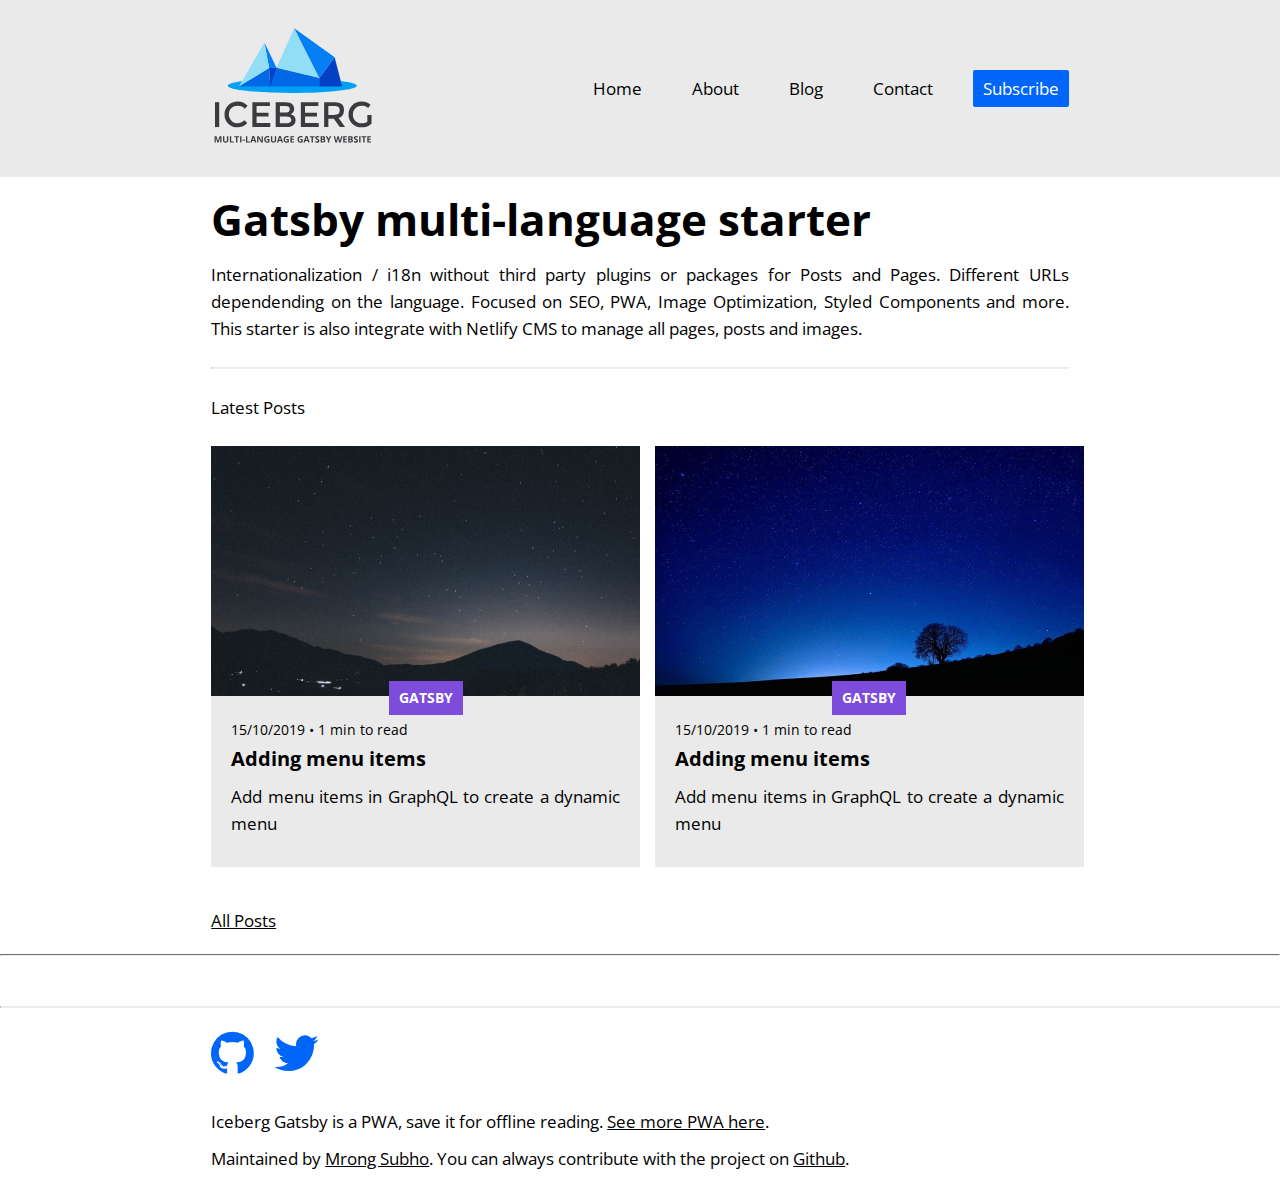
<file: index.html>
<!DOCTYPE html>
<html lang="en">
<head>

    <meta charset="UTF-8">
    <meta http-equiv="X-UA-Compatible" content="IE=edge">
    <meta name="viewport" content="width=device-width, initial-scale=1.0">
    <title>A Blog Site for practice!</title>
    <link rel="preconnect" href="https://fonts.gstatic.com">
    <link rel="stylesheet" href="css/reset.css">
    <link rel="stylesheet" href="css/style.css">

    <link href="https://fonts.googleapis.com/css2?family=Open+Sans:ital,wght@0,300;0,400;0,600;0,700;0,800;1,300;1,400;1,600;1,700;1,800&display=swap" 
    rel="stylesheet">

    <link rel="stylesheet" href="https://cdnjs.cloudflare.com/ajax/libs/font-awesome/4.7.0/css/font-awesome.min.css" 
    integrity="sha512-SfTiTlX6kk+qitfevl/7LibUOeJWlt9rbyDn92a1DqWOw9vWG2MFoays0sgObmWazO5BQPiFucnnEAjpAB+/Sw==" 
    crossorigin="anonymous" />


</head>



<body>
    <!-- Navbar -->
    <nav>
        <div class="container nav-container">
            <div class="brand-logo">
               <a href="index.html" >
                   <img src="images/logo.svg" alt="logo">
               </a>
            </div>

            <div class="nav-item">
                <ul>
                    <li>
                        <a href="index.html">Home</a>
                    </li>
                    <li>
                        <a href="about.html">About</a>
                    </li>
                    <li>
                        <a href="blog.html">Blog</a>
                    </li>
                    <li>
                        <a href="contact.html">Contact</a>
                    </li>
                    <li class="button"> <a href="newsletter.html">Subscribe</a> </li>
                </ul>
            </div>
        </div>
    </nav>

        <!--Main Contents  -->
    <main class = "container">
        <h1>Gatsby multi-language starter</h1>
        <p>Internationalization / i18n without third party plugins or packages for Posts and Pages. Different URLs dependending on the 
            language. Focused on SEO, PWA, Image Optimization, Styled Components and more. This starter is also integrate with Netlify 
            CMS to manage all pages, posts and images.</p>
            <hr class = "h1" />
        <p class="link">Latest Posts</p>
        
            <div class="blog-card-container">
                <a href="blogItem.html">
                    <div class="blog-card">
                        <div class="blog-img-container">
                            <img src="./images/sampleImage1.png" alt="IMG1">
                        </div>
                        <div class="blog-type-container">
                            <div class="blog-type">
                                Gatsby
                            </div>
                        </div>
                        <div class="blog-info">
                            <h5>
                                15/10/2019 • 1 min to read
                            </h5>
                            <h3>
                                Adding menu items
                            </h3>
                            <p>
                                Add menu items in GraphQL to create a dynamic menu
                            </p>
                        </div>
                    </div>
                </a>
                <a href="blogItem.html">
                    <div class="blog-card">
                        <div class="blog-img-container">
                            <img src="./images/sampleImage2.png" alt="IMG2">
                        </div>
                        <div class="blog-type-container">
                            <div class="blog-type">
                                Gatsby
                            </div>
                        </div>
                        <div class="blog-info">
                            <h5>
                                15/10/2019 • 1 min to read
                            </h5>
                            <h3>
                                Adding menu items
                            </h3>
                            <p>
                                Add menu items in GraphQL to create a dynamic menu
                            </p>
                        </div>
                    </div>
                </a>
            </div>
            

        <p class="link"> <a href="blog.html">All Posts</a></p> 

        </main>

    <hr class = "h3" />
    <!--Footer -->

    <hr class = "h2" />

    <footer class = "container"> 
         <div class="icons">
            
            <span>
                <i class="fa fa-github" aria-hidden="true"></i>
            </span>
     
            <a href="#">
                <span>
                    <i class="fa fa-twitter" aria-hidden="true"></i>
                </span>
            </a>
         </div>
         <p>Iceberg Gatsby is a PWA, save it for offline reading. <a href="#">See more PWA here</a>.</p>
        
         <p>Maintained by <a href="http://facebook.com/MRONG.subho">Mrong Subho</a>. You can always contribute with the project on 
            <a href="https://github.com/mrongSubho/WEBBOST-Project-blog1">Github</a>.</p>

    </footer>

</body>
</html>
</file>
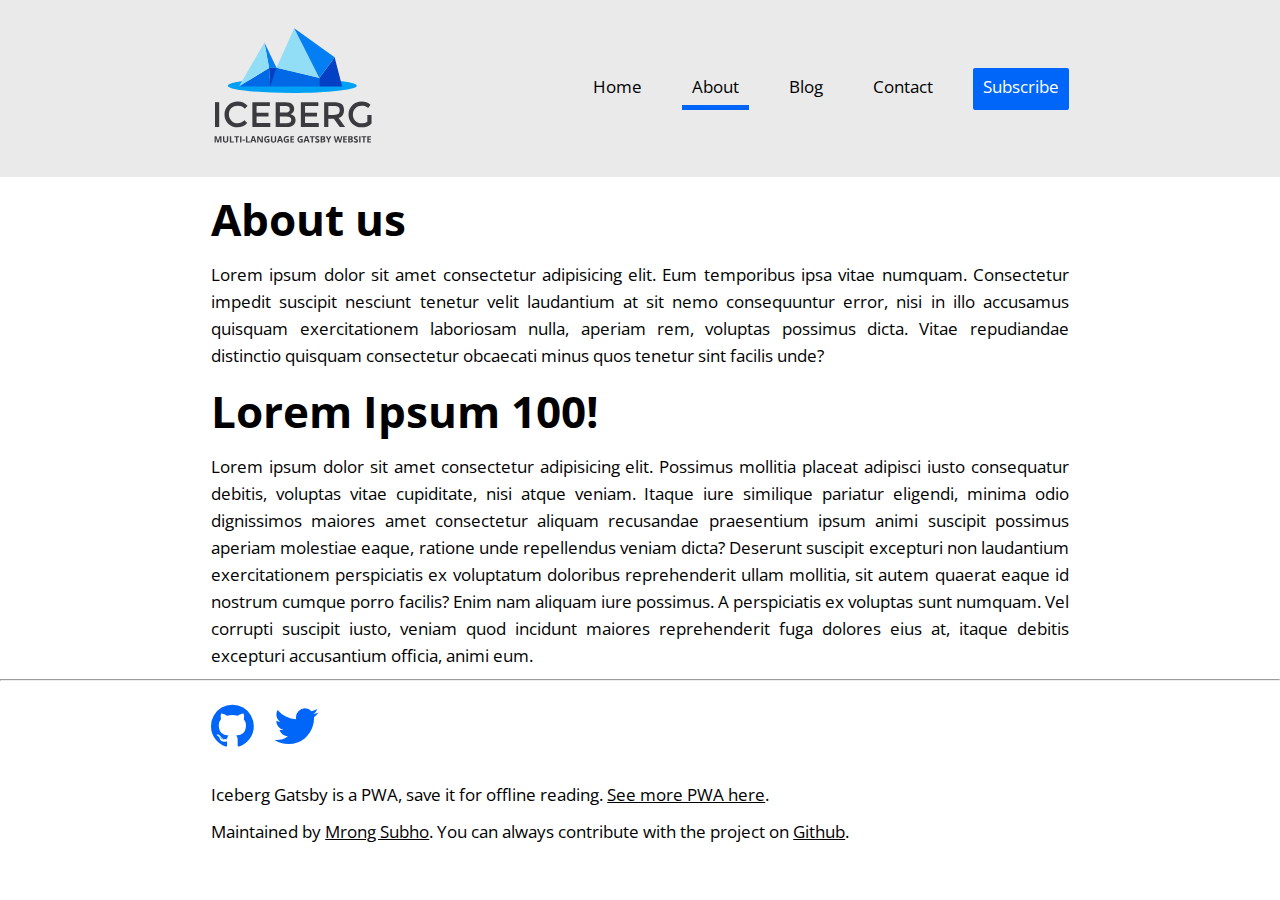
<file: about.html>
<!DOCTYPE html>
<html lang="en">
<head>

    <meta charset="UTF-8">
    <meta http-equiv="X-UA-Compatible" content="IE=edge">
    <meta name="viewport" content="width=device-width, initial-scale=1.0">
    <title>A Blog Site for practice!</title>
    <link rel="preconnect" href="https://fonts.gstatic.com">
    <link rel="stylesheet" href="css/reset.css">
    <link rel="stylesheet" href="css/style.css">

    <link href="https://fonts.googleapis.com/css2?family=Open+Sans:ital,wght@0,300;0,400;0,600;0,700;0,800;1,300;1,400;1,600;1,700;1,800&display=swap" 
    rel="stylesheet">

    <link rel="stylesheet" href="https://cdnjs.cloudflare.com/ajax/libs/font-awesome/4.7.0/css/font-awesome.min.css" 
    integrity="sha512-SfTiTlX6kk+qitfevl/7LibUOeJWlt9rbyDn92a1DqWOw9vWG2MFoays0sgObmWazO5BQPiFucnnEAjpAB+/Sw==" 
    crossorigin="anonymous" />


</head>



<body>
    <nav>
        <div class="container nav-container">
            <div class="brand-logo">
               <a href="index.html" >
                   <img src="images/logo.svg" alt="logo">
               </a>
            </div>

            <div class="nav-item">
                <ul>
                    <li>
                        <a href="index.html">Home</a>
                    </li>
                    <li class="active">
                        <a href="about.html">About</a>
                    </li>
                    <li>
                        <a href="blog.html">Blog</a>
                    </li>
                    <li>
                        <a href="contact.html">Contact</a>
                    </li>
                    <li class="button"> <a href="newsletter.html">Subscribe</a> </li>
                </ul>
            </div>
        </div>
    </nav>


    <main class = container>
        <h1>About us</h1>
        <p>Lorem ipsum dolor sit amet consectetur adipisicing elit. Eum temporibus ipsa vitae numquam. Consectetur impedit suscipit 
            nesciunt tenetur velit laudantium at sit nemo consequuntur error, nisi in illo accusamus quisquam exercitationem laboriosam 
            nulla, aperiam rem, voluptas possimus dicta. Vitae repudiandae distinctio quisquam consectetur obcaecati minus quos tenetur 
            sint facilis unde?</p>

        <h1>Lorem Ipsum 100!</h1>
        <p>Lorem ipsum dolor sit amet consectetur adipisicing elit. Possimus mollitia placeat adipisci iusto consequatur debitis, voluptas 
            vitae cupiditate, nisi atque veniam. Itaque iure similique pariatur eligendi, minima odio dignissimos maiores amet consectetur 
            aliquam recusandae praesentium ipsum animi suscipit possimus aperiam molestiae eaque, ratione unde repellendus veniam dicta? 
            Deserunt suscipit excepturi non laudantium exercitationem perspiciatis ex voluptatum doloribus reprehenderit ullam mollitia, 
            sit autem quaerat eaque id nostrum cumque porro facilis? Enim nam aliquam iure possimus. A perspiciatis ex voluptas sunt numquam. 
            Vel corrupti suscipit iusto, veniam quod incidunt maiores reprehenderit fuga dolores eius at, itaque debitis excepturi accusantium officia, animi eum.</p>


    </main>


    <!-- Main Footer -->

    <hr class = footer />

    <footer class = container> 
         <div class="icons">
            
            <span>
                <i class="fa fa-github" aria-hidden="true"></i>
            </span>
     
            <a href="#">
                <span>
                    <i class="fa fa-twitter" aria-hidden="true"></i>
                </span>
            </a>
         </div>
         <p>Iceberg Gatsby is a PWA, save it for offline reading. <a href="#">See more PWA here</a>.</p>
     
         <p>Maintained by <a href="http://facebook.com/MRONG.subho">Mrong Subho</a>. You can always contribute with the project on 
            <a href="https://github.com/mrongSubho/WEBBOST-Project-blog1">Github</a>.</p>

    </footer>

</body>
</html>
</file>
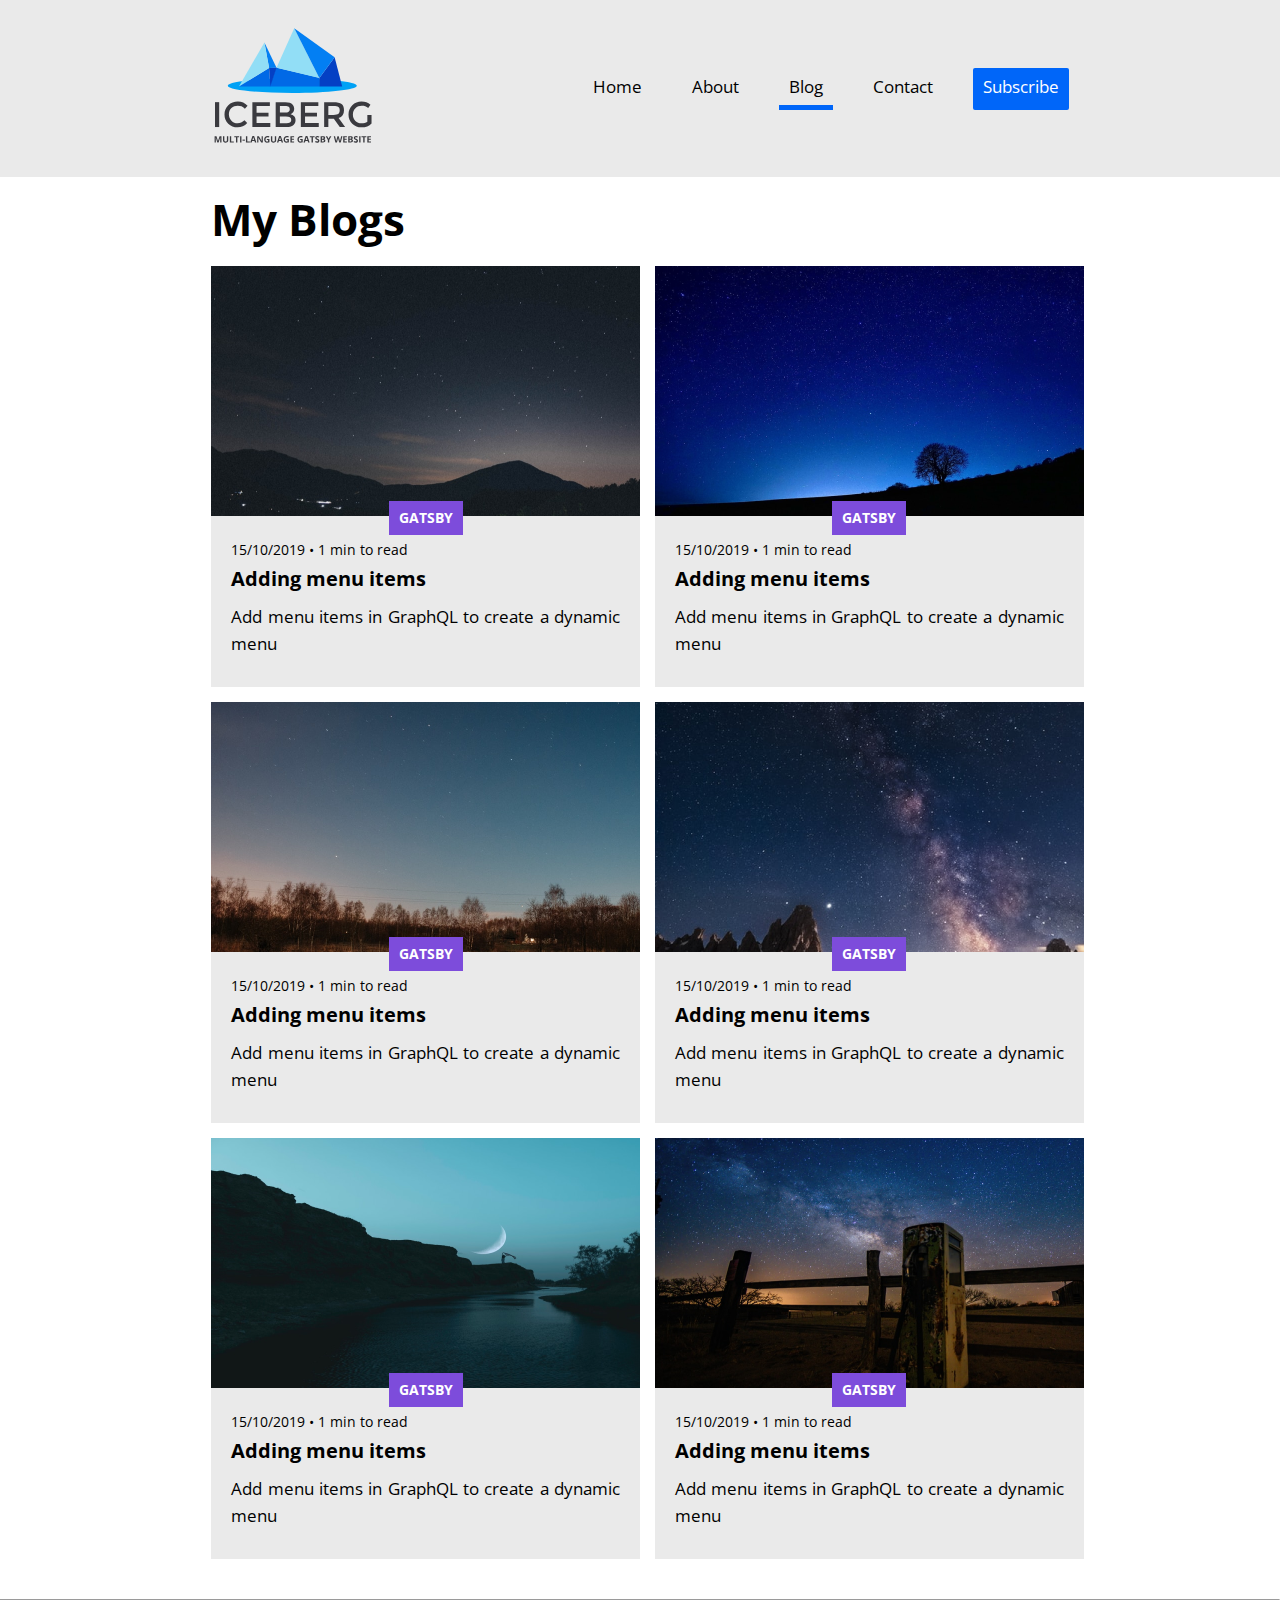
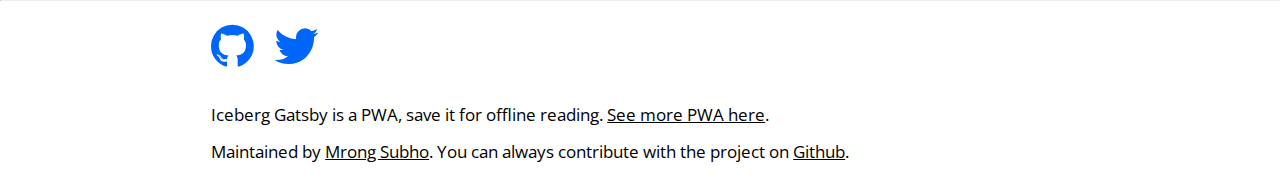
<file: blog.html>
<!DOCTYPE html>
<html lang="en">
<head>

    <meta charset="UTF-8">
    <meta http-equiv="X-UA-Compatible" content="IE=edge">
    <meta name="viewport" content="width=device-width, initial-scale=1.0">
    <title>A Blog Site for practice!</title>
    <link rel="preconnect" href="https://fonts.gstatic.com">
    <link rel="stylesheet" href="css/reset.css">
    <link rel="stylesheet" href="css/style.css">

    <link href="https://fonts.googleapis.com/css2?family=Open+Sans:ital,wght@0,300;0,400;0,600;0,700;0,800;1,300;1,400;1,600;1,700;1,800&display=swap" 
    rel="stylesheet">

    <link rel="stylesheet" href="https://cdnjs.cloudflare.com/ajax/libs/font-awesome/4.7.0/css/font-awesome.min.css" 
    integrity="sha512-SfTiTlX6kk+qitfevl/7LibUOeJWlt9rbyDn92a1DqWOw9vWG2MFoays0sgObmWazO5BQPiFucnnEAjpAB+/Sw==" 
    crossorigin="anonymous" />


</head>



<body>
    <nav>
        <div class="container nav-container">
            <div class="brand-logo">
               <a href="index.html" >
                   <img src="images/logo.svg" alt="logo">
               </a>
            </div>

            <div class="nav-item">
                <ul>
                    <li>
                        <a href="index.html">Home</a>
                    </li>
                    <li>
                        <a href="about.html">About</a>
                    </li>
                    <li class="active">
                        <a href="blog.html">Blog</a>
                    </li>
                    <li>
                        <a href="contact.html">Contact</a>
                    </li>
                    <li class="button"> <a href="newsletter.html">Subscribe</a> </li>
                </ul>
            </div>
        </div>
    </nav>


    <main class = container>
        <h1>My Blogs</h1>

        <div class="blog-card-container">
            <a href="blogItem.html">
                <div class="blog-card">
                    <div class="blog-img-container">
                        <img src="./images/sampleImage1.png" alt="IMG1">
                    </div>
                    <div class="blog-type-container">
                        <div class="blog-type">
                            Gatsby
                        </div>
                    </div>
                    <div class="blog-info">
                        <h5>
                            15/10/2019 • 1 min to read
                        </h5>
                        <h3>
                            Adding menu items
                        </h3>
                        <p>
                            Add menu items in GraphQL to create a dynamic menu
                        </p>
                    </div>
                </div>
            </a>
            <a href="blogItem.html">
                <div class="blog-card">
                    <div class="blog-img-container">
                        <img src="./images/sampleImage2.png" alt="IMG2">
                    </div>
                    <div class="blog-type-container">
                        <div class="blog-type">
                            Gatsby
                        </div>
                    </div>
                    <div class="blog-info">
                        <h5>
                            15/10/2019 • 1 min to read
                        </h5>
                        <h3>
                            Adding menu items
                        </h3>
                        <p>
                            Add menu items in GraphQL to create a dynamic menu
                        </p>
                    </div>
                </div>
            </a>
            <a href="blogItem.html">
                <div class="blog-card">
                    <div class="blog-img-container">
                        <img src="./images/sampleImage3.png" alt="IMG3">
                    </div>
                    <div class="blog-type-container">
                        <div class="blog-type">
                            Gatsby
                        </div>
                    </div>
                    <div class="blog-info">
                        <h5>
                            15/10/2019 • 1 min to read
                        </h5>
                        <h3>
                            Adding menu items
                        </h3>
                        <p>
                            Add menu items in GraphQL to create a dynamic menu
                        </p>
                    </div>
                </div>
            </a>
            <a href="blogItem.html">
                <div class="blog-card">
                    <div class="blog-img-container">
                        <img src="./images/sampleImage4.png" alt="IMG4">
                    </div>
                    <div class="blog-type-container">
                        <div class="blog-type">
                            Gatsby
                        </div>
                    </div>
                    <div class="blog-info">
                        <h5>
                            15/10/2019 • 1 min to read
                        </h5>
                        <h3>
                            Adding menu items
                        </h3>
                        <p>
                            Add menu items in GraphQL to create a dynamic menu
                        </p>
                    </div>
                </div>
            </a>
            <a href="blogItem.html">
                <div class="blog-card">
                    <div class="blog-img-container">
                        <img src="./images/sampleImage5.png" alt="IMG5">
                    </div>
                    <div class="blog-type-container">
                        <div class="blog-type">
                            Gatsby
                        </div>
                    </div>
                    <div class="blog-info">
                        <h5>
                            15/10/2019 • 1 min to read
                        </h5>
                        <h3>
                            Adding menu items
                        </h3>
                        <p>
                            Add menu items in GraphQL to create a dynamic menu
                        </p>
                    </div>
                </div>
            </a>
            <a href="blogItem.html">
                <div class="blog-card">
                    <div class="blog-img-container">
                        <img src="./images/sampleImage6.png" alt="IMG6">
                    </div>
                    <div class="blog-type-container">
                        <div class="blog-type">
                            Gatsby
                        </div>
                    </div>
                    <div class="blog-info">
                        <h5>
                            15/10/2019 • 1 min to read
                        </h5>
                        <h3>
                            Adding menu items
                        </h3>
                        <p>
                            Add menu items in GraphQL to create a dynamic menu
                        </p>
                    </div>
                </div>
            </a>
        </div>
    </main>


    <!-- Main Footer -->

    <hr class = footer />

    <footer class = container> 
         <div class="icons">
            
            <span>
                <i class="fa fa-github" aria-hidden="true"></i>
            </span>
     
            <a href="#">
                <span>
                    <i class="fa fa-twitter" aria-hidden="true"></i>
                </span>
            </a>
         </div>
         <p>Iceberg Gatsby is a PWA, save it for offline reading. <a href="#">See more PWA here</a>.</p>

         <p>Maintained by <a href="http://facebook.com/MRONG.subho">Mrong Subho</a>. You can always contribute with the project on 
            <a href="https://github.com/mrongSubho/WEBBOST-Project-blog1">Github</a>.</p>

    </footer>

</body>
</html>
</file>
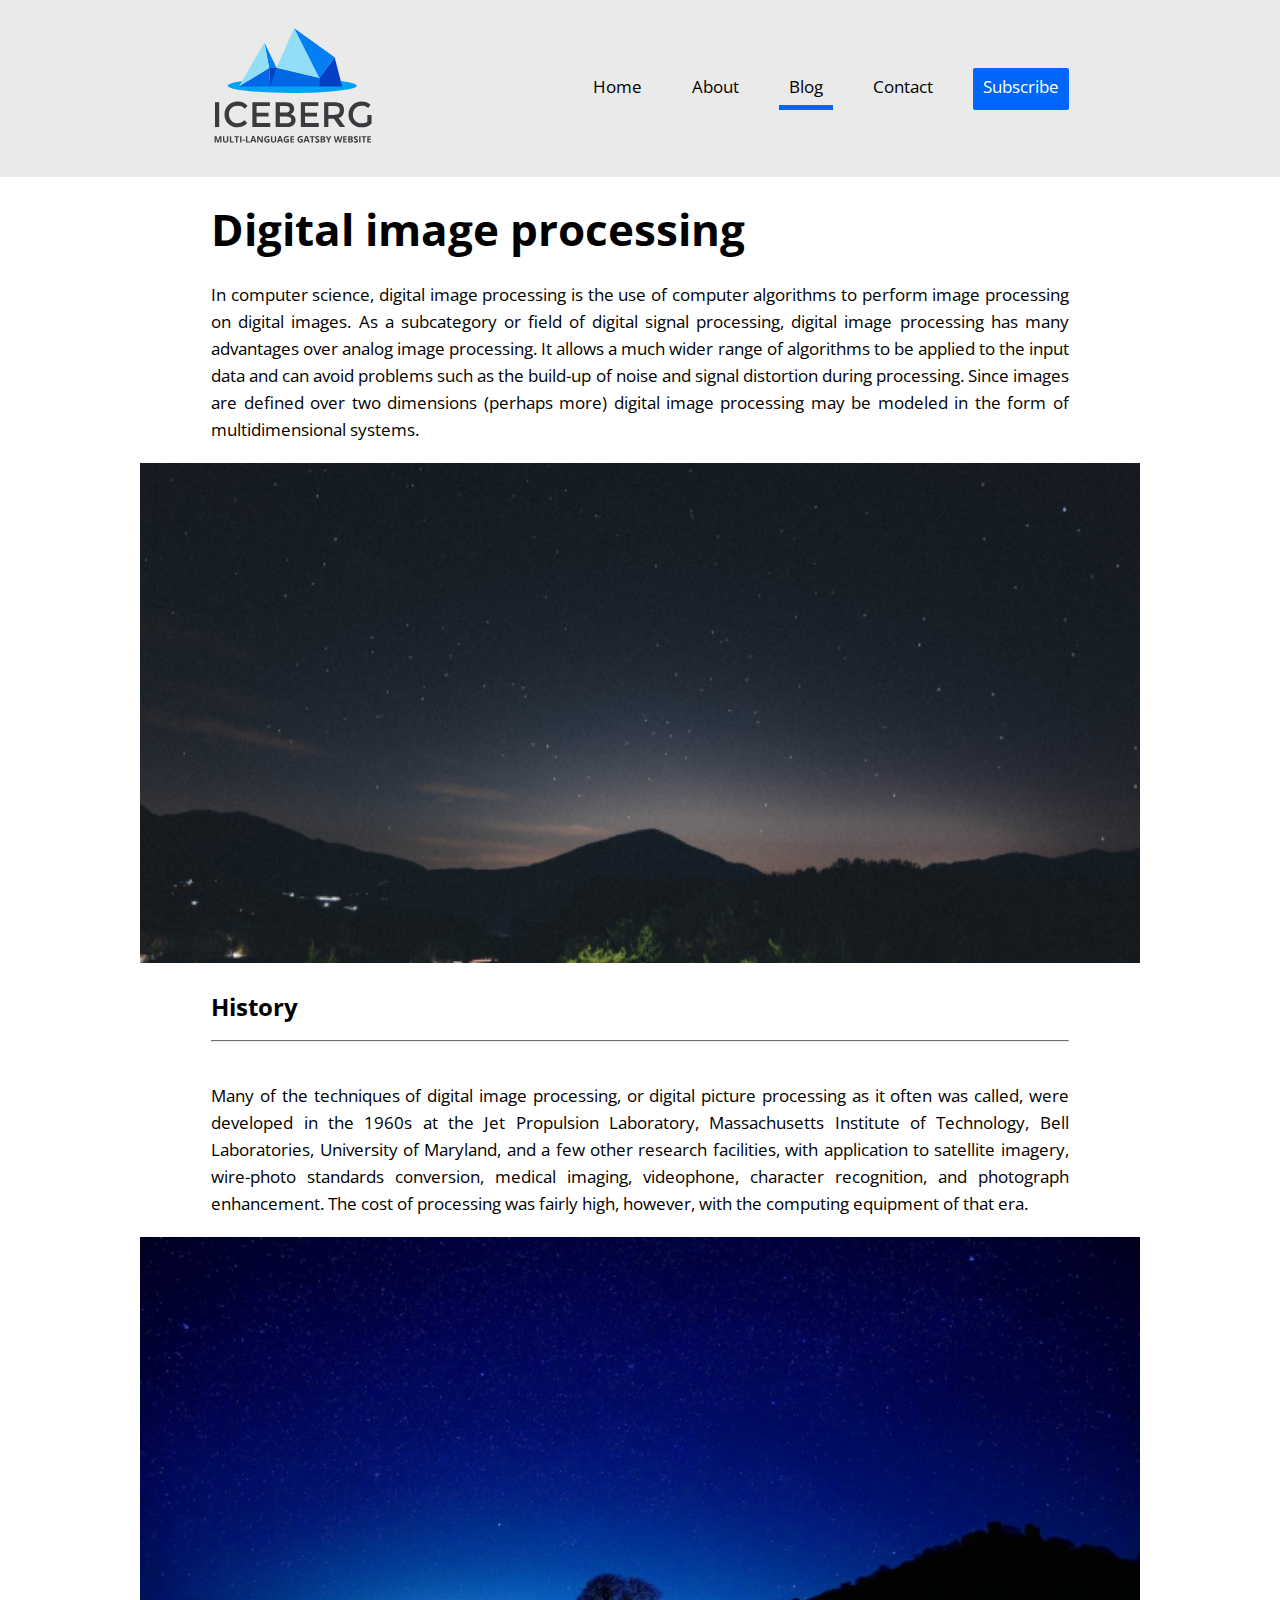
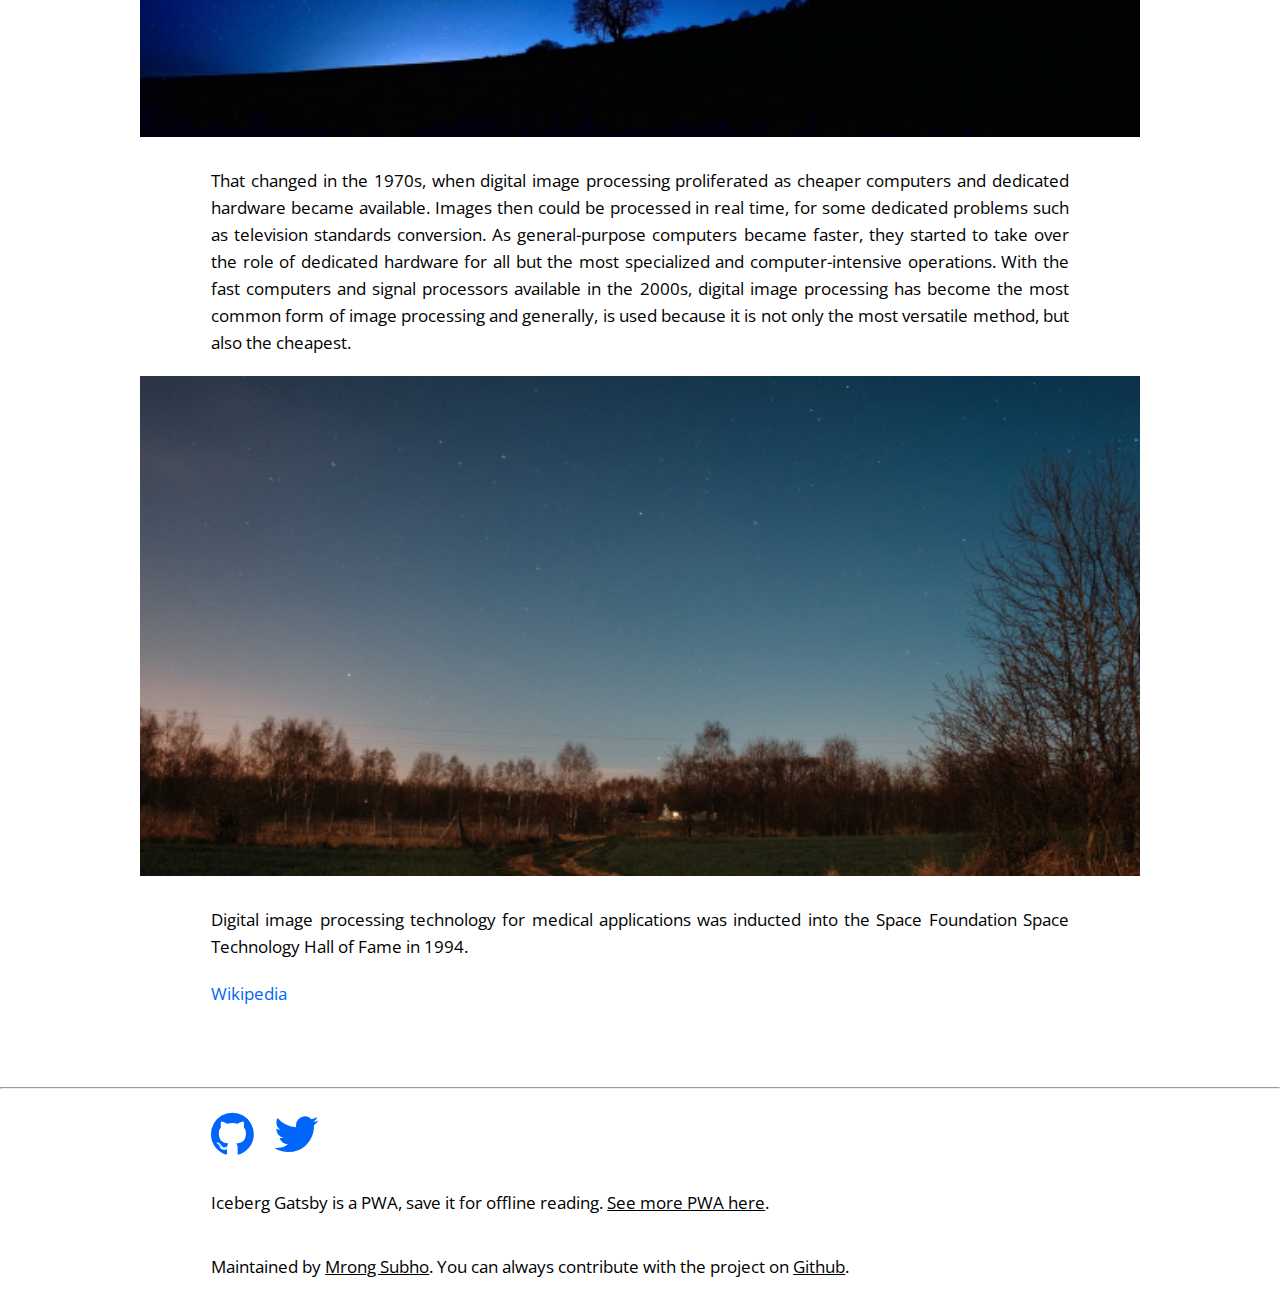
<file: blogItem.html>
<!DOCTYPE html>
<html lang="en">
<head>

    <meta charset="UTF-8">
    <meta http-equiv="X-UA-Compatible" content="IE=edge">
    <meta name="viewport" content="width=device-width, initial-scale=1.0">
    <title>A Blog Site for practice!</title>
    <link rel="preconnect" href="https://fonts.gstatic.com">
    <link rel="stylesheet" href="css/reset.css">
    <link rel="stylesheet" href="css/style.css">

    <link href="https://fonts.googleapis.com/css2?family=Open+Sans:ital,wght@0,300;0,400;0,600;0,700;0,800;1,300;1,400;1,600;1,700;1,800&display=swap" 
    rel="stylesheet">

    <link rel="stylesheet" href="https://cdnjs.cloudflare.com/ajax/libs/font-awesome/4.7.0/css/font-awesome.min.css" 
    integrity="sha512-SfTiTlX6kk+qitfevl/7LibUOeJWlt9rbyDn92a1DqWOw9vWG2MFoays0sgObmWazO5BQPiFucnnEAjpAB+/Sw==" 
    crossorigin="anonymous" />


</head>



<body>
    <nav>
        <div class="container nav-container">
            <div class="brand-logo">
               <a href="index.html" >
                   <img src="images/logo.svg" alt="logo">
               </a>
            </div>

            <div class="nav-item">
                <ul>
                    <li>
                        <a href="index.html">Home</a>
                    </li>
                    <li>
                        <a href="about.html">About</a>
                    </li>
                    <li class="active">
                        <a href="blog.html">Blog</a>
                    </li>
                    <li>
                        <a href="contact.html">Contact</a>
                    </li>
                    <li class="button"> <a href="newsletter.html">Subscribe</a> </li>
                </ul>
            </div>
        </div>
    </nav>


    <main class = "container">
        <div class="blog-page">
            <div class = "title">
                Digital image processing 
            </div>
            <p>In computer science, digital image processing is the use of computer algorithms to perform image processing on digital 
                images. As a subcategory or field of digital signal processing, digital image processing has many advantages over analog 
                image processing. It allows a much wider range of algorithms to be applied to the input data and can avoid problems such as 
                the build-up of noise and signal distortion during processing. Since images are defined over two dimensions (perhaps more) 
                digital image processing may be modeled in the form of multidimensional systems.
            </p>
            <div class="blog-img">
                <img src="./images/sampleImage1.png" alt="Image 1">
            </div>
            
            <h2>History</h2>
            <hr class="h3"></hr>
            <p>
                Many of the techniques of digital image processing, or digital picture processing as it often was called, were developed
                 in the 1960s at the Jet Propulsion Laboratory, Massachusetts Institute of Technology, Bell Laboratories, University of 
                 Maryland, and a few other research facilities, with application to satellite imagery, wire-photo standards conversion, 
                 medical imaging, videophone, character recognition, and photograph enhancement. The cost of processing was fairly high, 
                 however, with the computing equipment of that era.
            </p>

            <div class="blog-img">
                <img src="./images/sampleImage2.png" alt="Image 2">
            </div>
            
            <p>
                That changed in the 1970s, when digital image processing proliferated as cheaper computers and dedicated hardware became 
                available. Images then could be processed in real time, for some dedicated problems such as television standards conversion. 
                As general-purpose computers became faster, they started to take over the role of dedicated hardware for all but the most 
                specialized and computer-intensive operations. With the fast computers and signal processors available in the 2000s, digital 
                image processing has become the most common form of image processing and generally, is used because it is not only the most 
                versatile method, but also the cheapest.
            </p>

            <div class="blog-img">
                <img src="./images/sampleImage3.png" alt="Image 3">
            </div>
            <p>
                Digital image processing technology for medical applications was inducted into the Space Foundation Space Technology 
                Hall of Fame in 1994.
            </p>
            <p class = "link2">
                <a href="https://en.wikipedia.org/wiki/Digital_image_processing">
                    Wikipedia
                </a>
            </p>

        </div>

    </main>


    <!-- Main Footer -->

    <hr class = footer />

    <footer class = container> 
         <div class="icons">
            
            <span>
                <i class="fa fa-github" aria-hidden="true"></i>
            </span>
     
            <a href="#">
                <span>
                    <i class="fa fa-twitter" aria-hidden="true"></i>
                </span>
            </a>
         </div>
         <p>Iceberg Gatsby is a PWA, save it for offline reading. <a href="#">See more PWA here</a>.</p>
         </br>
         <p>Maintained by <a href="http://facebook.com/MRONG.subho">Mrong Subho</a>. You can always contribute with the project on 
            <a href="https://github.com/mrongSubho/WEBBOST-Project-blog1">Github</a>.</p>

    </footer>

</body>
</html>
</file>
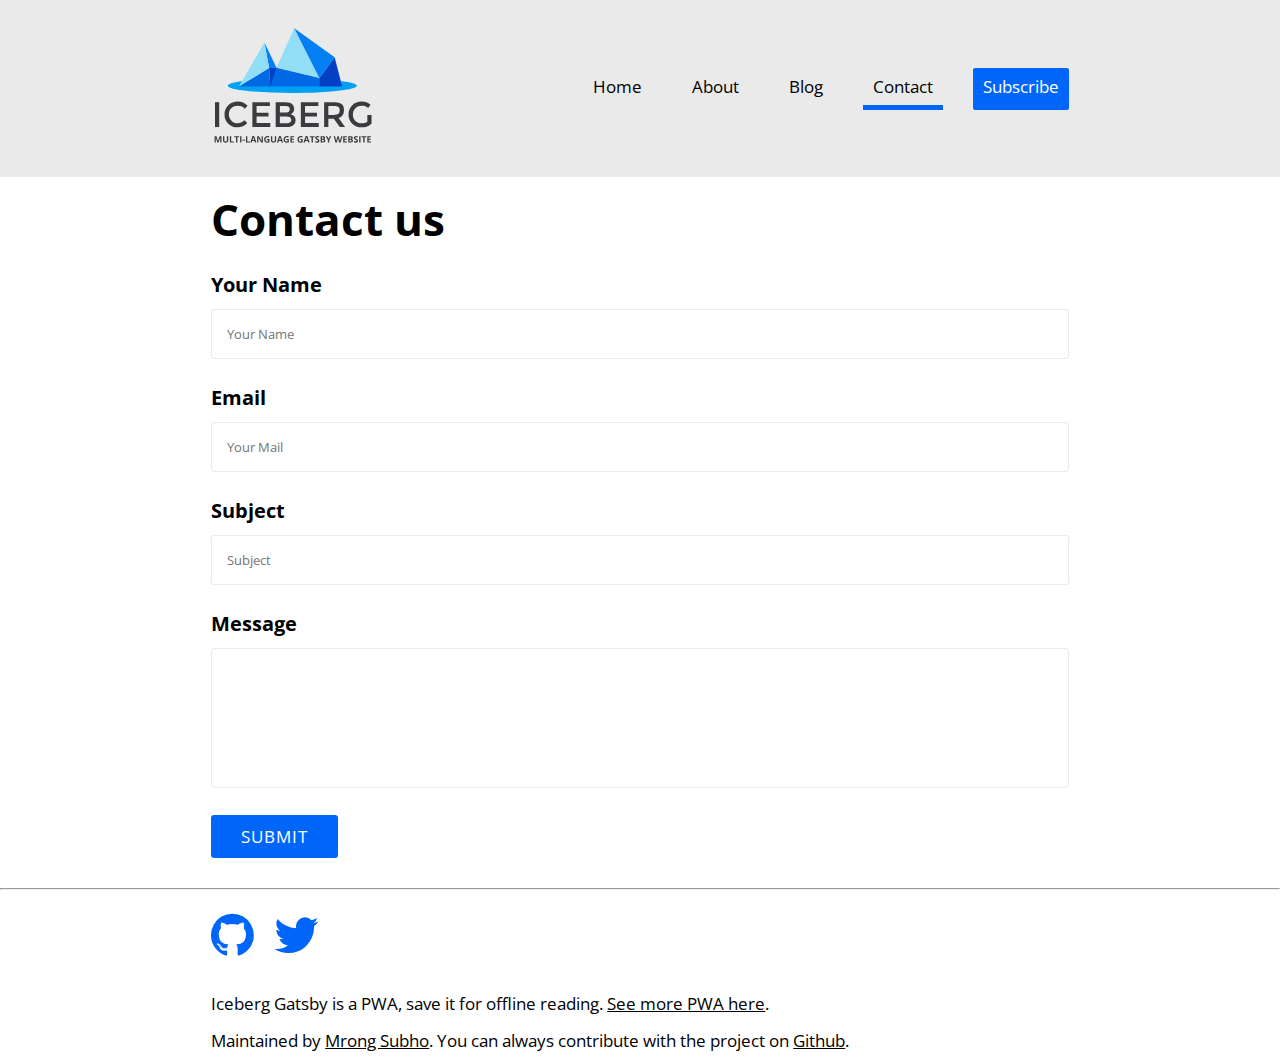
<file: contact.html>
<!DOCTYPE html>
<html lang="en">
<head>

    <meta charset="UTF-8">
    <meta http-equiv="X-UA-Compatible" content="IE=edge">
    <meta name="viewport" content="width=device-width, initial-scale=1.0">
    <title>A Blog Site for practice!</title>
    <link rel="preconnect" href="https://fonts.gstatic.com">
    <link rel="stylesheet" href="css/reset.css">
    <link rel="stylesheet" href="css/style.css">

    <link href="https://fonts.googleapis.com/css2?family=Open+Sans:ital,wght@0,300;0,400;0,600;0,700;0,800;1,300;1,400;1,600;1,700;1,800&display=swap" 
    rel="stylesheet">

    <link rel="stylesheet" href="https://cdnjs.cloudflare.com/ajax/libs/font-awesome/4.7.0/css/font-awesome.min.css" 
    integrity="sha512-SfTiTlX6kk+qitfevl/7LibUOeJWlt9rbyDn92a1DqWOw9vWG2MFoays0sgObmWazO5BQPiFucnnEAjpAB+/Sw==" 
    crossorigin="anonymous" />


</head>



<body>
    <nav>
        <div class="container nav-container">
            <div class="brand-logo">
               <a href="index.html" >
                   <img src="images/logo.svg" alt="logo">
               </a>
            </div>

            <div class="nav-item">
                <ul>
                    <li>
                        <a href="index.html">Home</a>
                    </li>
                    <li>
                        <a href="about.html">About</a>
                    </li>
                    <li>
                        <a href="blog.html">Blog</a>
                    </li>
                    <li class="active">
                        <a href="contact.html">Contact</a>
                    </li>
                    <li class="button"> <a href="newsletter.html">Subscribe</a> </li>
                </ul>
            </div>
        </div>
    </nav>


    <main class = container>
        <h1>Contact us</h1>
        <div class="form-container">
            <form action="#">
                <div class="form-items">
                    <label for="Name">Your Name</label>
                    <input class="form-controller" type="text" placeholder="Your Name" id="Name">
                </div>
                <div class="form-items">
                    <label for="Email">Email</label>
                    <input class="form-controller" type="text" placeholder="Your Mail" id="Email">
                </div>
                <div class="form-items">
                    <label for="Subject">Subject</label>
                    <input class="form-controller" type="text" placeholder="Subject" id="Subject">
                </div>
                <div class="form-items">
                    <label for="Body">Message</label>
                    <textarea class="form-controller" type="text" placeholder="Write your message here" id="Body" cols="80" rows="6">
                    </textarea>
                </div>
                <div>
                    <input class="form-button" type="submit" value="submit">
                </div>
            </form>
        </div>
    </main>


    <!-- Main Footer -->

    <hr class = footer />

    <footer class = container> 
         <div class="icons">
            
            <span>
                <i class="fa fa-github" aria-hidden="true"></i>
            </span>
     
            <a href="#">
                <span>
                    <i class="fa fa-twitter" aria-hidden="true"></i>
                </span>
            </a>
         </div>
         <p>Iceberg Gatsby is a PWA, save it for offline reading. <a href="#">See more PWA here</a>.</p>

         <p>Maintained by <a href="http://facebook.com/MRONG.subho">Mrong Subho</a>. You can always contribute with the project on 
            <a href="https://github.com/mrongSubho/WEBBOST-Project-blog1">Github</a>.</p>

    </footer>

</body>
</html>
</file>
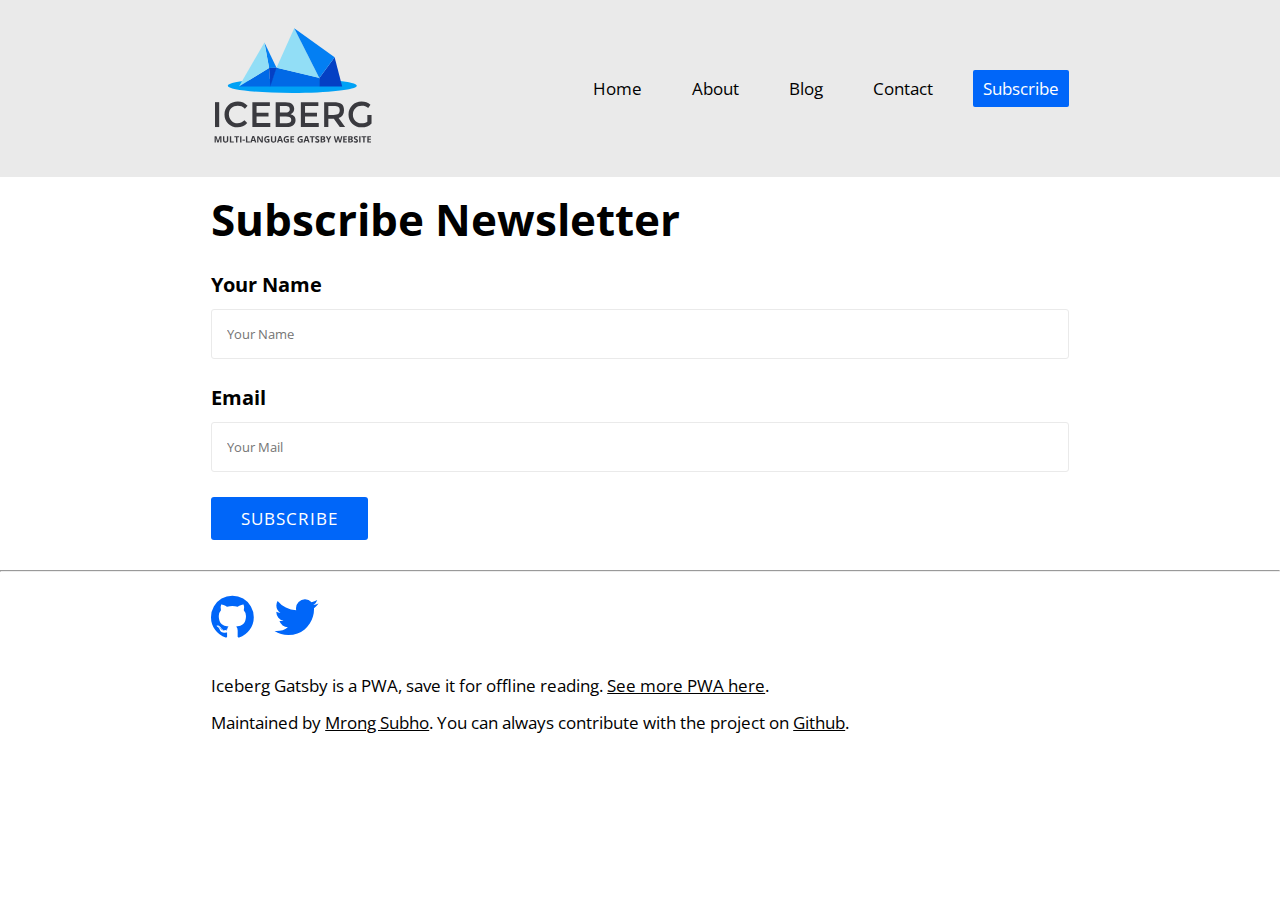
<file: newsletter.html>
<!DOCTYPE html>
<html lang="en">
<head>

    <meta charset="UTF-8">
    <meta http-equiv="X-UA-Compatible" content="IE=edge">
    <meta name="viewport" content="width=device-width, initial-scale=1.0">
    <title>A Blog Site for practice!</title>
    <link rel="preconnect" href="https://fonts.gstatic.com">
    <link rel="stylesheet" href="css/reset.css">
    <link rel="stylesheet" href="css/style.css">

    <link href="https://fonts.googleapis.com/css2?family=Open+Sans:ital,wght@0,300;0,400;0,600;0,700;0,800;1,300;1,400;1,600;1,700;1,800&display=swap" 
    rel="stylesheet">

    <link rel="stylesheet" href="https://cdnjs.cloudflare.com/ajax/libs/font-awesome/4.7.0/css/font-awesome.min.css" 
    integrity="sha512-SfTiTlX6kk+qitfevl/7LibUOeJWlt9rbyDn92a1DqWOw9vWG2MFoays0sgObmWazO5BQPiFucnnEAjpAB+/Sw==" 
    crossorigin="anonymous" />


</head>



<body>
    <nav>
        <div class="container nav-container">
            <div class="brand-logo">
               <a href="index.html" >
                   <img src="images/logo.svg" alt="logo">
               </a>
            </div>

            <div class="nav-item">
                <ul>
                    <li>
                        <a href="index.html">Home</a>
                    </li>
                    <li>
                        <a href="about.html">About</a>
                    </li>
                    <li>
                        <a href="blog.html">Blog</a>
                    </li>
                    <li>
                        <a href="contact.html">Contact</a>
                    </li>
                    <li class="button"> <a href="newsletter.html">Subscribe</a> </li>
                </ul>
            </div>
        </div>
    </nav>


    <main class = container>
        <h1>Subscribe Newsletter</h1>

        <div class="form-container">
            <form action="#">
                <div class="form-items">
                    <label for="Name">Your Name</label>
                    <input class="form-controller" type="text" placeholder="Your Name" id="Name">
                </div>
                <div class="form-items">
                    <label for="Email">Email</label>
                    <input class="form-controller" type="text" placeholder="Your Mail" id="Email">
                </div>
                <div>
                    <input class="form-button" type="submit" value="Subscribe">
                </div>
            </form>
        </div>
    </main>


    <!-- Main Footer -->

    <hr class = footer />

    <footer class = container> 
         <div class="icons">
            
            <span>
                <i class="fa fa-github" aria-hidden="true"></i>
            </span>
     
            <a href="#">
                <span>
                    <i class="fa fa-twitter" aria-hidden="true"></i>
                </span>
            </a>
         </div>
         <p>Iceberg Gatsby is a PWA, save it for offline reading. <a href="#">See more PWA here</a>.</p>

         <p>Maintained by <a href="http://facebook.com/MRONG.subho">Mrong Subho</a>. You can always contribute with the project on 
            <a href="https://github.com/mrongSubho/WEBBOST-Project-blog1">Github</a>.</p>

    </footer>

</body>
</html>
</file>
<file: css/style.css>
*{
    box-sizing: border-box;
    margin: 0;
    padding: 0;
}
html, body{
    width: 100vw;
    min-height: 100vh;
    font-family: "Open Sans", Helvetica, Arial, sans-serif, "Apple Color Emoji", "Segoe UI Emoji", "Segoe UI Symbol";
    font-size: 17px;
}


h1{
    color: #000;
    font-size: 44px;
    font-weight: 700;
    font-style: normal;
    line-height: 44px;
    margin: 20px 0;
}

/* h2{
    color: #000;
    font-size: 24px;
    font-weight: 500;
    margin: 20px 0;  
} */
h3{
    color: #000;
    font-size: 20px;
    font-style: normal;
    font-weight: 700;
    line-height: 28px;
}

h5{
    color: #000;
    font-size: 14px;
    font-style: normal;
    font-weight: 400;
    line-height: 30px;
}

p{
    color: #000;
    font-size: 17px;
    font-weight: 400;
    font-style: normal;
    line-height: 27px;
    margin: 10px 0;
    text-align: justify;
}

.link{
    margin: 20px 0;
}

.link2{
    margin: 20px 0 80px 0;
}
.link2 a{
    color:#0066F9;
    text-decoration: none;
}

a{
    color: #000;
}

.main{
    margin-top: 20px;
    margin-bottom: 50px;
}

hr.h1{
    border-top : 1px solid #EAEAEA;
    margin: 25px 0;
}

hr.h2{
    border-top : 1px solid #EAEAEA;
    margin-top: 50px;
 }

 hr.h3{
    border-top : 1px solid #756b6b;
    margin: 20px 0 40px 0;
 }

.container{
    width: 67%;
    margin: auto;
}




/* navbar */

nav{
    background:#EAEAEA;

}

.nav-container{
    display: flex;
    align-items: center;
    padding: 25px 0;
}

.nav-item{
  
    margin-left: auto;
}
.nav-item ul{
    display : flex;
}

.nav-item li{
    margin-left: 30px;
    padding: 10px;
}

.nav-item a{
    text-decoration : none;
    font-size: 17px;
    color: #000;
}

.nav-item li:hover{
    border-bottom : 5px solid #0066F9; 
}

.active{
    border-bottom : 5px solid #0066F9; 
}

.brand-logo{
    width: 165px;
}

.brand-logo img{
    width: 100%;
    height: 100%;
}


.button{
    background: #0066F9;
    border-radius: 2px;
}

 .button a{
     color: #FFF;
 }


 /* blog items */

.blog-card-container{
    display: grid;
    align-items: center;
    grid-template-columns: repeat(2, 50%);
    grid-gap: 15px;
    margin: 25px 0 40px 0;
}

.blog-card-container a{
   text-decoration: none;
}


.blog-card{
    background: #EAEAEA;
    overflow: hidden;

}


.blog-img-container{
    width: 100%;
    height: 100%;
}

.blog-img-container img{
    width: 600px;
    height: 250px;
    object-position: center;
    object-fit: cover;
}

.blog-type-container{
    width: 100%;
    display: flex;
    justify-content: center;
}

.blog-type{
    background: #7D4CDB;
    text-transform: uppercase;
    color: #FFF;
    font-size: 14px;
    font-style: normal;
    font-weight: 700;
    margin-top: -17px;
    padding: 10px;
}

.blog-info{
    padding: 0 20px 20px 20px;
}
.blog-page h1{
    color: #000;
    font-size: 36px;
    margin: 16px 0;
}

.blog-page h2{
    color: #000000;
    font-size: 24px;
    font-style: normal;
    font-weight: 700;
    line-height: 27px;
}

.blog-page h3{
    color: #000;
    font-size: 24px;
    margin: 12px 0;
}
.blog-img{
    width: 100%;
    display: flex;
    justify-content: center;
    margin: 20px 0 30px 0;
}
.blog-page img{
    width: 1080px;
    height: 500px;
    object-position: center;
    object-fit: cover;
    
}

.blog-page .title{
    color: #000;
    font-size: 44px;
    font-weight: 700;
    font-style: normal;
    line-height: 44px;
    margin: 30px 0;
}



/* Form */

.form-container{
    margin: 30px 0;
}

.form-items{
    width: 100%;
    margin: 15px 0;

}

.form-items label{
    display: block;
    color: #000;
    font-size: 20px;
    font-style: normal;
    font-weight: 700;
    line-height: 28px;
}

.form-controller{
    border-radius: 3px;
    border: 1px solid #EAEAEA;
    resize: none;
    outline: none;
    font-family: "Open Sans";
    margin: 10px 0;
    width: 100%;
    padding: 15px;
}

.form-button{
    color: #FFF;
    background: #0066F9;
    border: none;
    font-family: "Open Sans";
    font-size: 17px;
    font-style: normal;
    font-weight: 400;
    text-transform: uppercase;
    letter-spacing: 1px;
    border-radius: 3px;
    cursor: pointer;
    padding: 10px 30px;
}

 /* Footer */



 .icons i{
    font-size: 50px;
    color: #0066F9;
    padding: 20px 0;
 }
 .icons span{
     margin-right: 15px;
     
 }
</file>
